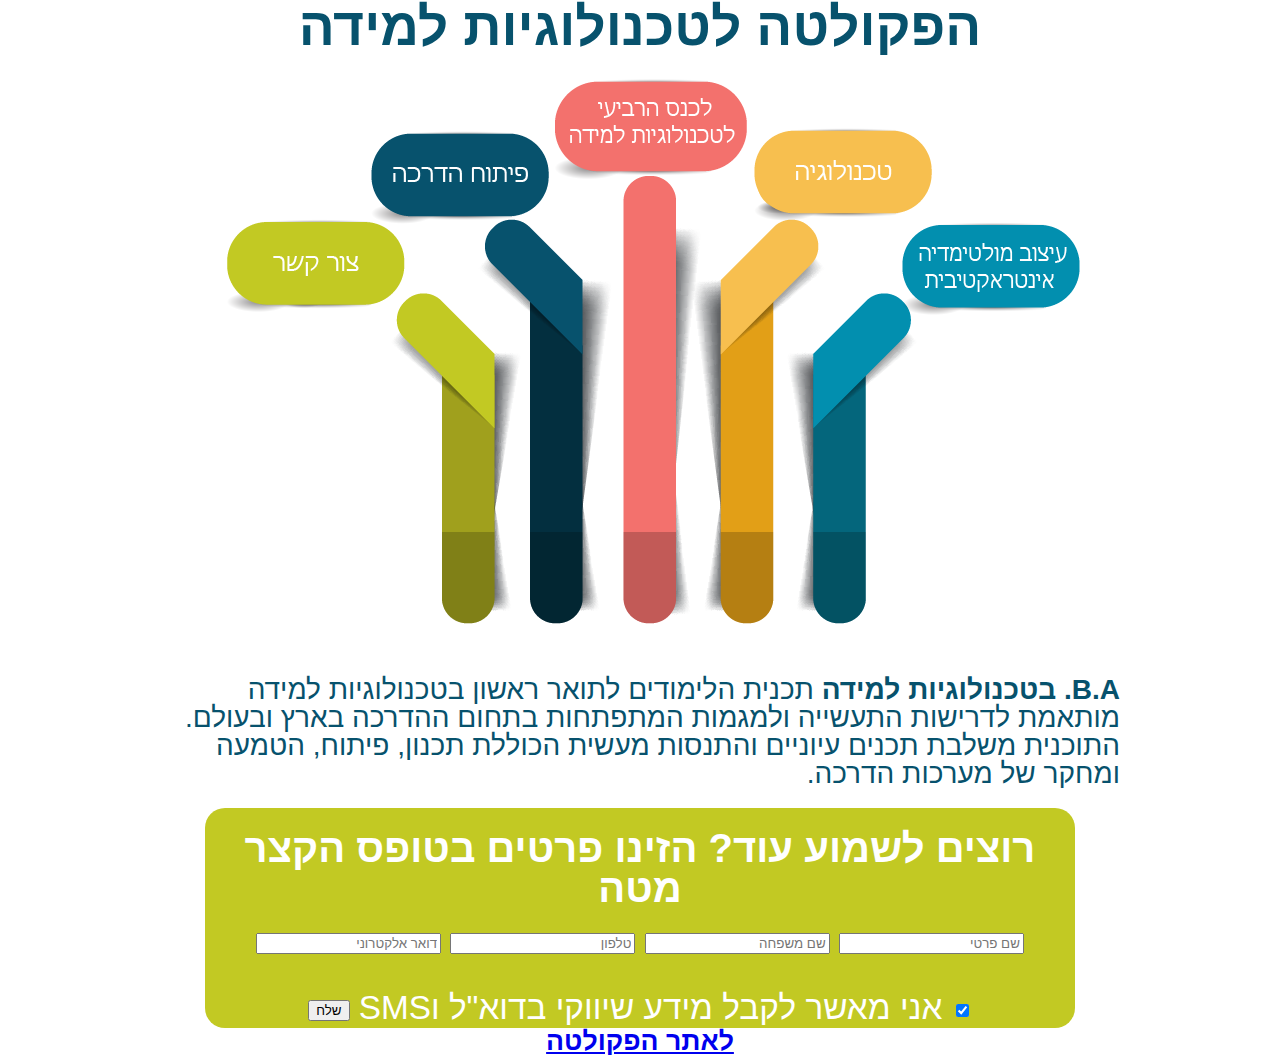
<file: SharonV3/index.html>
﻿<!doctype html>
<html lang="he" dir="rtl">
<head>
    <meta charset="utf-8" />
    <title>הפקולטה לטכנולוגיות למידה HIT</title>
    <meta name="description" content="הפקולטה לטכנולוגיות למידה" />
    <meta name="keywords" content="למידה, טכנולוגיה, " />
    <meta name="author" content="Sharon Vaknin" />
    <meta name="viewport" content="width=device-width, initial-scale=1.0, user-scalable=yes">

    <!-- CSS -->
    <link href="styles/reset.css" rel="stylesheet" />
    <link href="styles/myStyle.css" rel="stylesheet" />


    <!-- Scripts -->
    <script src="jScripts/scroll.js"></script>
</head>
<body>


    <div id="Top">
        <h1 id="title">הפקולטה לטכנולוגיות למידה</h1>
    </div>

    <div id="Content">
        <img src="images/LandingBack4.png" />
        <a href="https://telem-conf.hit.ac.il/">
            <span class="popup" data-popuptext="עוד לא נרשמתם?" id="confButton" name="confButton" />
        </a>
        <a href="http://www.hit.ac.il/telem/B.A/curriculum/dev-and-mgmt-training">
            <span class="popup" data-popuptext="פסיכולוגיה, הוראה מתוקשבת, למידת חקר, פיתוח לומדה, התנהגות ארגונית, פרזנטציות אפקטיביות"
                  id="PituachButton" name="PituachButton" />
        </a>
        <a href="http://www.hit.ac.il/telem/B.A/curriculum/interaction-dev">
            <span class="popup" data-popuptext="פיתוח ועיצוב אתרים, צד שרת, בסיסי נתונים, טכנולוגיה במדיה החדשה, תכנות אינטראקטיבי"
                  id="TechButton" name="TechButton" />
        </a>
        <a href="#" onclick="smoothScroll(document.getElementById('about'))">
            <span data-popuptext="" id="ContactButton" name="ContactButton" />
        </a>
        <a href="http://www.hit.ac.il/telem/B.A/curriculum/user-experience-design">
            <span class="popup" data-popuptext="גרפיקה ממווחשבת, אינפוגרפיקה אינטראקטיבית, איפיון ממשק משתמש, עיצוב חווית משתמש"
                  id="MultimediaButton" name="MultimediaButton" />
        </a>


        <p id="about">
            <span style="font-weight:bold">B.A. בטכנולוגיות למידה</span>
            תכנית הלימודים לתואר ראשון בטכנולוגיות למידה מותאמת לדרישות התעשייה ולמגמות המתפתחות בתחום ההדרכה בארץ ובעולם. התוכנית משלבת תכנים עיוניים והתנסות מעשית הכוללת תכנון, פיתוח, הטמעה ומחקר של מערכות הדרכה.
        </p>
    </div>

    <div id="bottom">

        <div id="formBox">

            <h1 id="title2">
                רוצים לשמוע עוד? הזינו פרטים בטופס הקצר מטה
            </h1>

            <br />

            <form id="form1" method="post" action="mailto:sharonv1747@gmail.com">

                <label for="FirstName">
                    <input type="text" id="FirstName" placeholder="שם פרטי" />
                </label>

                <label for="LastName">
                    <input type="text" id="LastName" placeholder="שם משפחה" />
                </label>

                <label for="Phone">
                    <input type="text" id="Phone" placeholder="טלפון" />
                </label>

                <label for="Mail">
                    <input type="text" id="Email" placeholder="דואר אלקטרוני" />
                </label>

                <p>
                    <br />
                    <label for="cb1">
                        <input type="checkbox" id="cb1" checked /> אני מאשר לקבל מידע שיווקי בדוא"ל וSMS
                    </label>

                    <input type="submit" id="submit" value="שלח">
                </p>
            </form>

        </div>

        <p id="linktosite">
            <a href="http://www.hit.ac.il/telem/B.A" target="_blank">לאתר הפקולטה</a>
        </p>

    </div>



</body>
</html>
</file>
<file: SharonV3/styles/myStyle.css>
body 
{
    font-family: Tahoma;
    direction:rtl;
    width: 960px;
    margin:0 auto;

}

#top {
    width: 700px;
    position: relative;

}

#title {
    text-align:center;
    font-size: 40pt;
    font-weight: bold;
    color: #07526D;
}

#title2 {
    font-size: 30pt;
    font-weight: bold;
}
#linktosite {
    text-align:center;
    font-size: 20pt;
    font-weight: bold;
}
#Content {
    margin-top:10px;
}
#about {
    text-align:right;
    font-size: 21pt;
    color: #07526D;
    margin-top:30px;
}
#conf {

    position: absolute;
    margin: 50px -500px 0px 0px ;
    z-index: 3;

}
#confButton {
    width:180px;
    height:90px;
    position: absolute;
    margin: 20px -555px 0px 0px ;
    z-index: 1;
    background: "images/button.png";
}
#PituachButton {
    width:180px;
    height:90px;
    position: absolute;
    margin: 65px -355px 0px 0px ;
    z-index: 1;
    background: "images/button.png";
}


#TechButton {
    width:180px;
    height:90px;
    position: absolute;
    margin: 65px -755px 0px 0px ;
    z-index: 1;
    background: "images/button.png";
}


#MultimediaButton {
    width:180px;
    height:90px;
    position: absolute;
    margin: 145px -885px 0px 0px ;
    z-index: 1;
    background: "images/button.png";
}

#ContactButton {
    width:180px;
    height:90px;
    position: absolute;
    margin: 145px -155px 0px 0px ;
    z-index: 1;
    background: "images/button.png";
}
#formBox{
    border-radius: 20px;
    width:870px;
    height:200px;
    background-color:#C2C923;
    margin-right:45px;
    margin-top:20px;
    padding-top:20px;
    text-align:center;
    color: #fff;   
}
#form1{
font-size: 25pt;  
}    



/*  CSS POPUP */


span.popup {
  height: 0;
  color: #fff;
  position: relative;
  cursor: pointer;
}
span.popup:after {
  content: attr(data-popuptext);
  background: rgba(0, 0, 0, 0.85);
  border-radius: 3px;
  opacity: 0;
  top: 0;
  left: 0;
  position: absolute;
  transition: 500ms ease;
  white-space: nowrap;
  max-height: 0;
}
span.popup:hover:after {
  opacity: 1;
  top: 1.2em;
  max-height: 200px;
  padding: 1em;
      border-radius: 22px;

}
</file>
